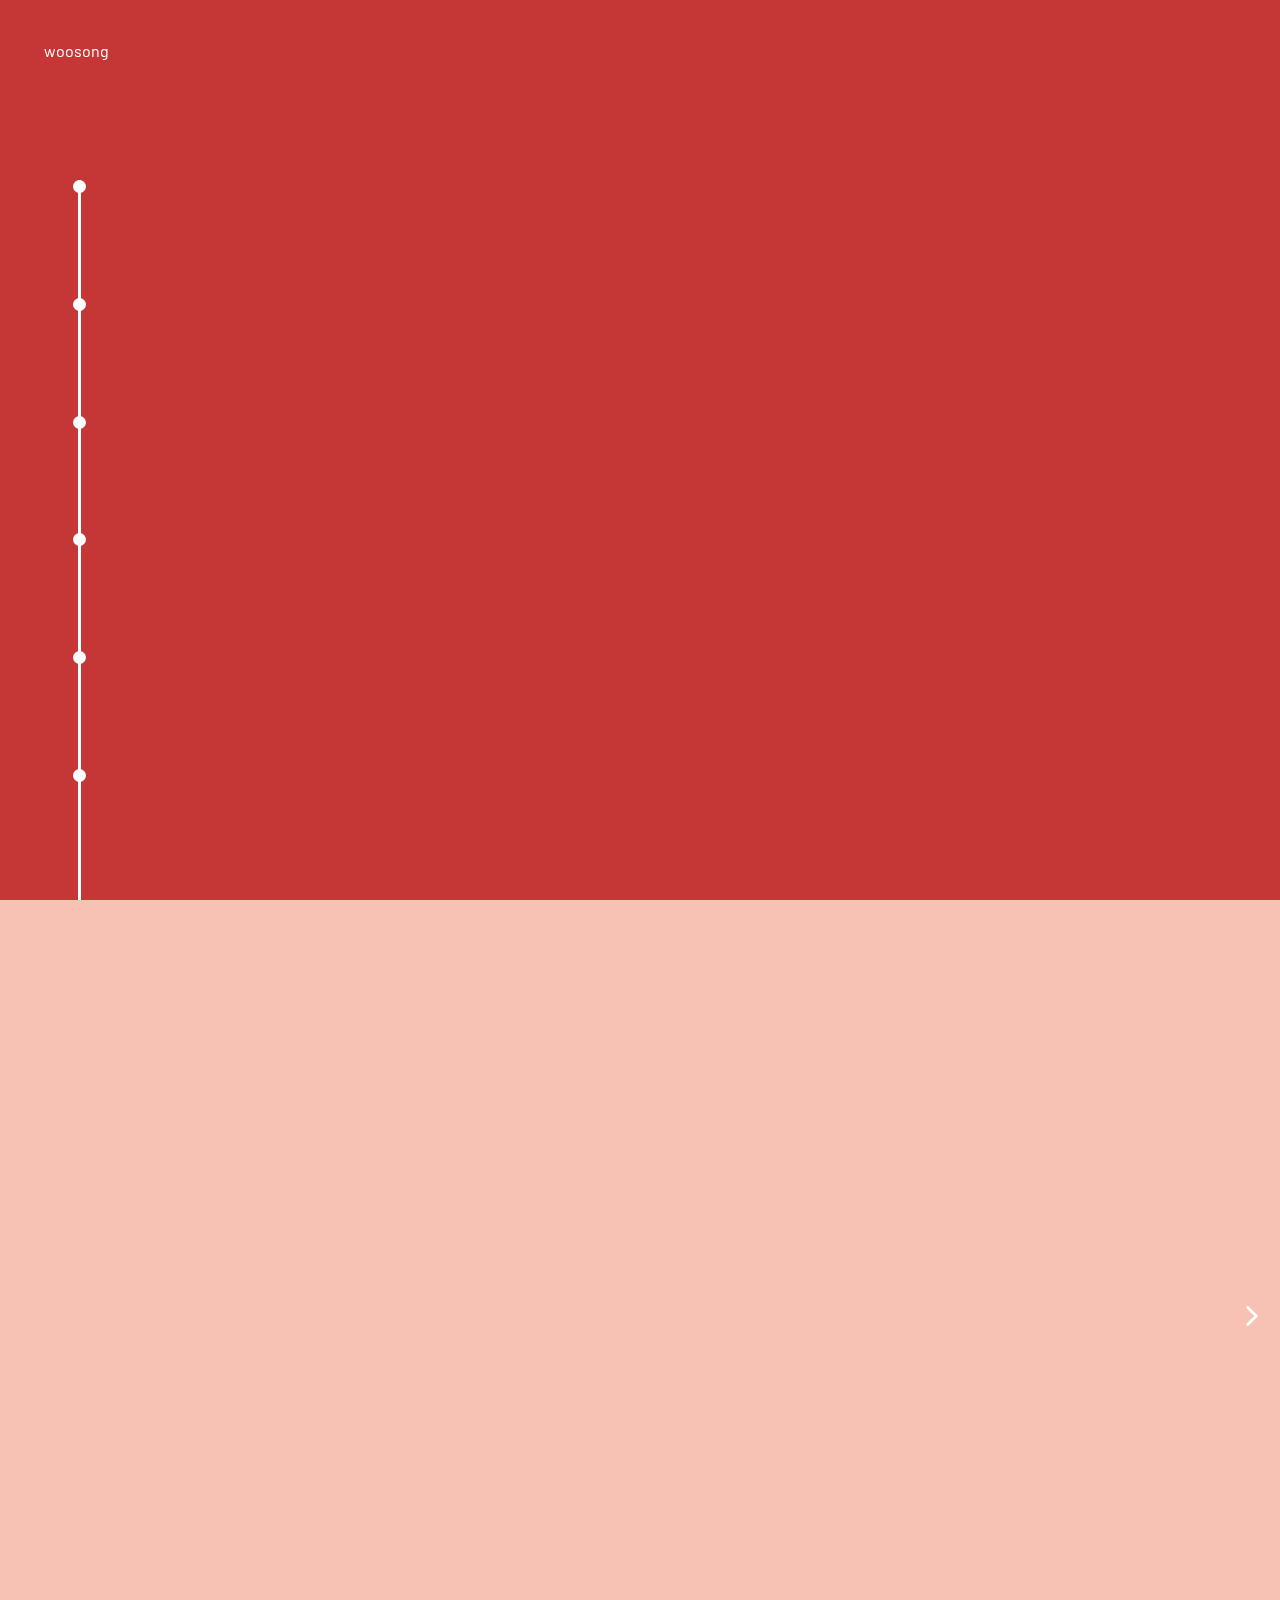
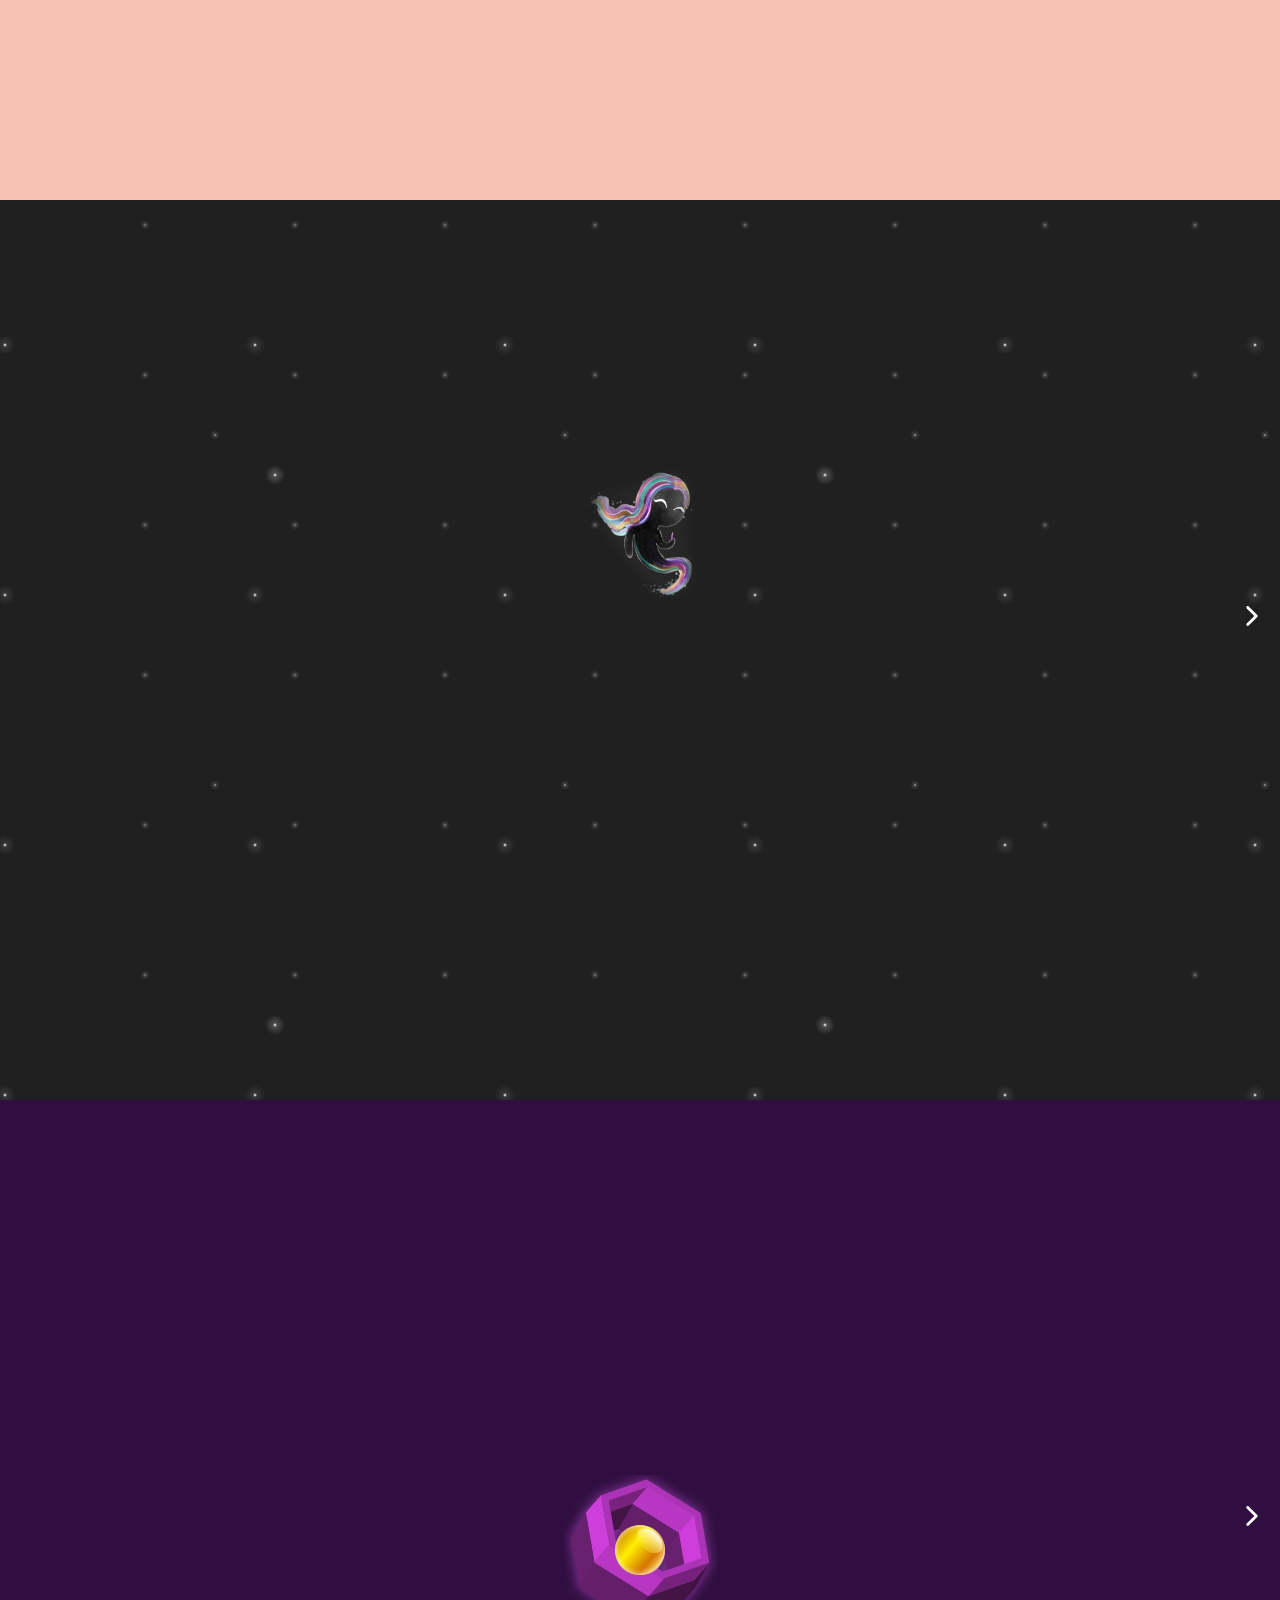
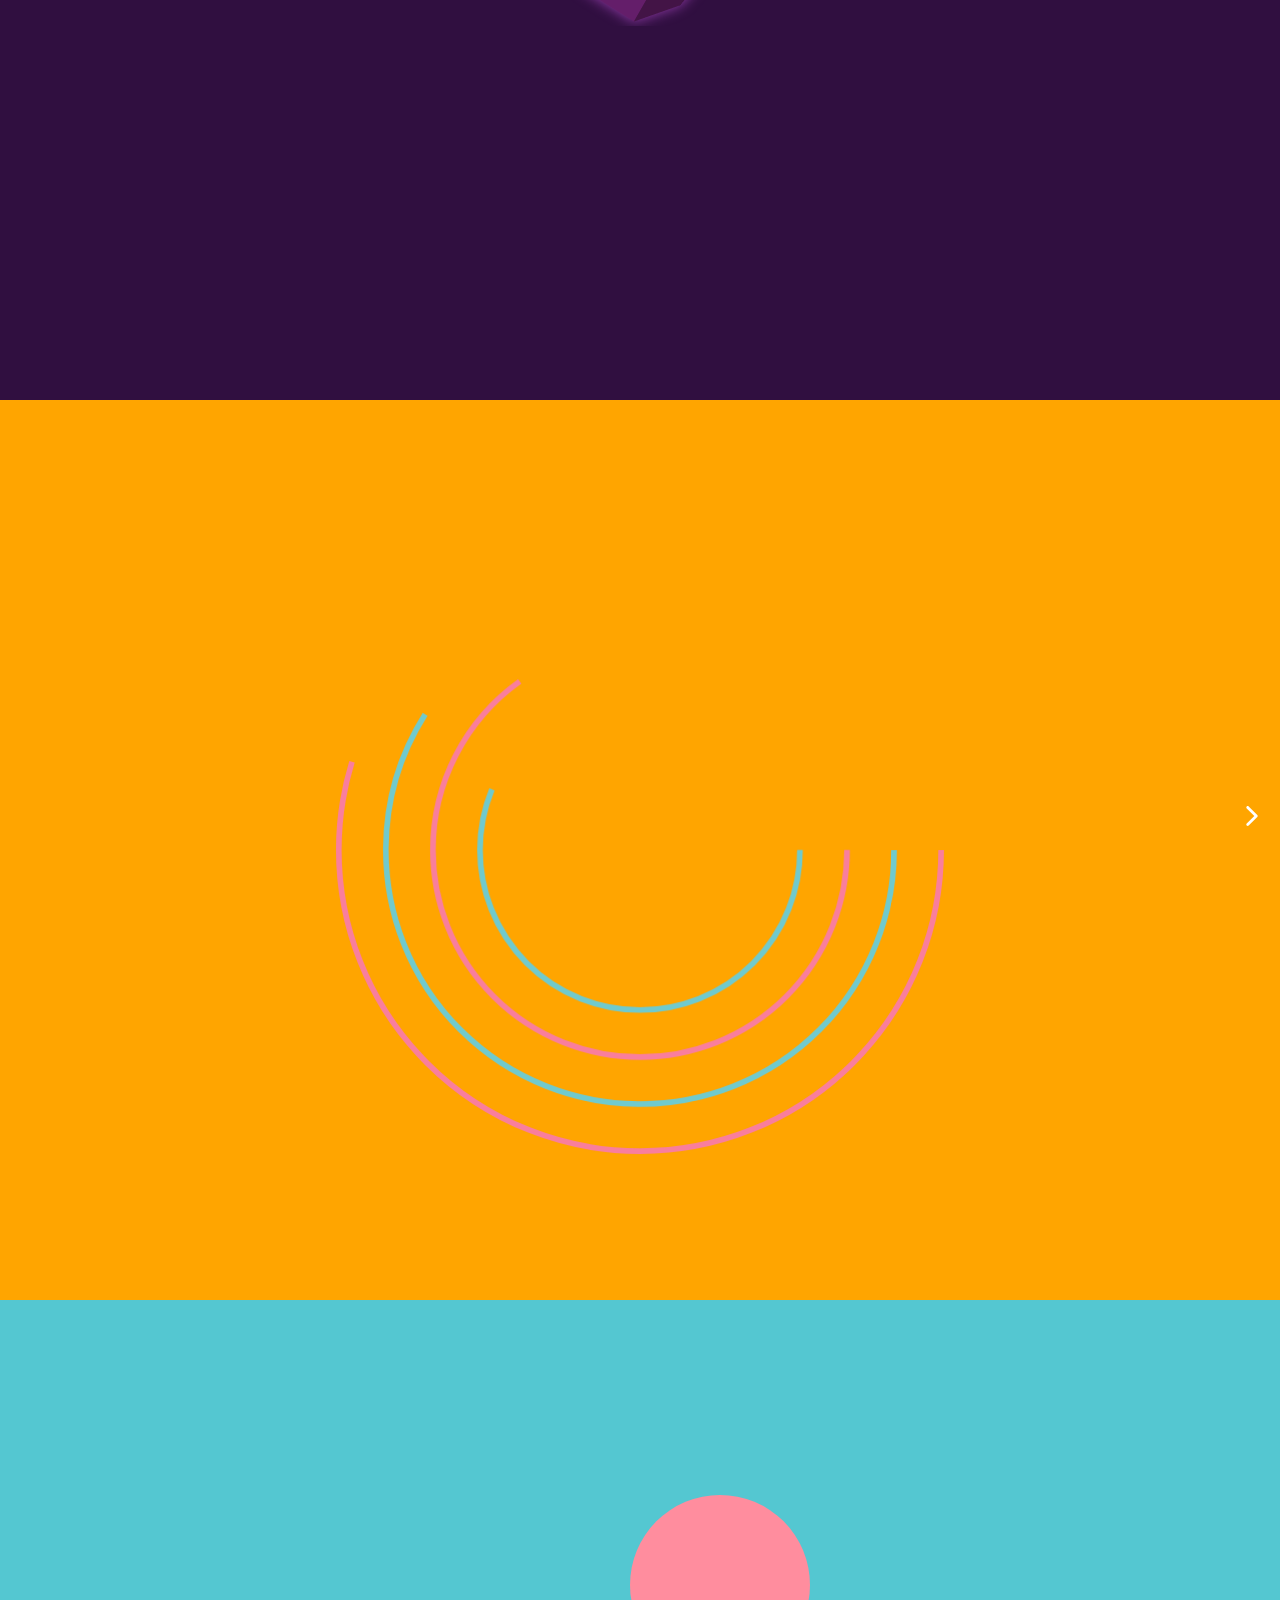
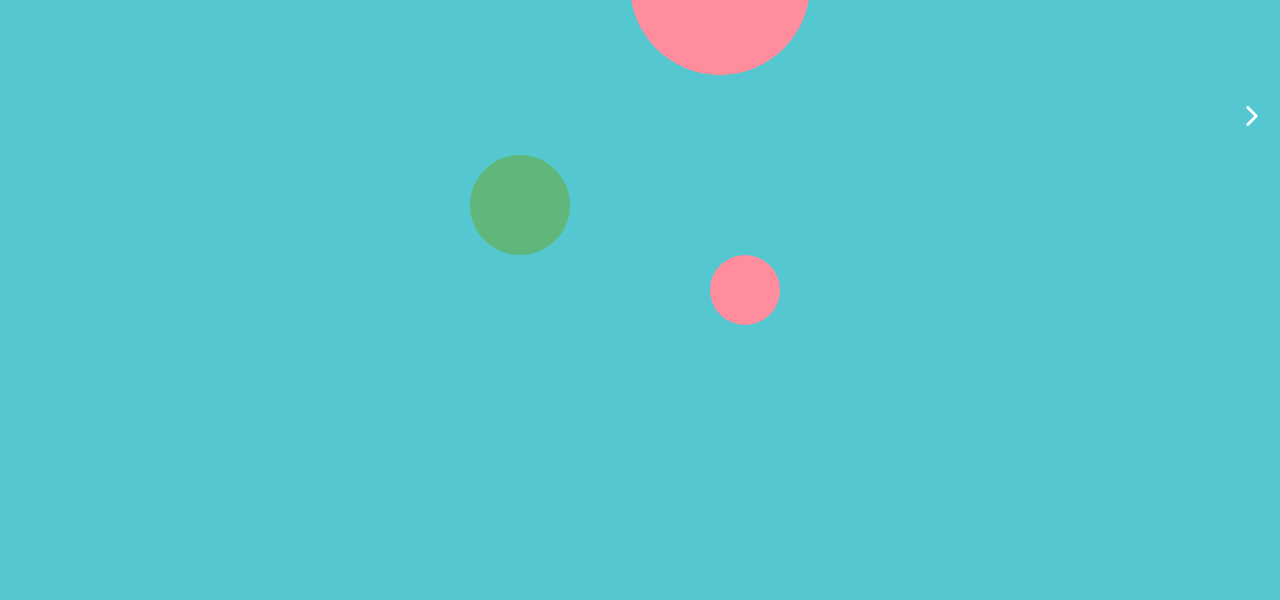
<file: index.html>
<!DOCTYPE html>
<html lang="en">
  <head>
    <title>Wooyoung Song</title>
    <!-- META -->
    <meta charset="utf-8" />
    <meta name="viewport" content="width=device-width, initial-scale=1.0" />
    <!-- Web Font & CSS -->
    <link rel="stylesheet" href="assets/css/main.css" />
    <link rel="stylesheet" href="assets/css/home.css" />

    <!-- Favicon -->
    <link
      rel="apple-touch-icon"
      sizes="180x180"
      href="./assets/favicon/apple-touch-icon.png"
    />
    <link
      rel="icon"
      type="image/png"
      sizes="32x32"
      href="./assets/favicon/favicon-32x32.png"
    />
    <link
      rel="icon"
      type="image/png"
      sizes="16x16"
      href="./assets/favicon/favicon-16x16.png"
    />
    <link rel="manifest" href="./assets/favicon/site.webmanifest" />
    <link
      rel="mask-icon"
      href="./assets/favicon/safari-pinned-tab.svg"
      color="#5bbad5"
    />
    <link rel="shortcut icon" href="./assets/favicon/favicon.ico" />
    <meta name="msapplication-TileColor" content="#da532c" />
    <meta
      name="msapplication-config"
      content="./assets/favicon/browserconfig.xml"
    />
    <meta name="theme-color" content="#ffffff" />

    <script src="https://ajax.googleapis.com/ajax/libs/jquery/3.3.1/jquery.min.js"></script>
  </head>

  <body>
    <!-- Work Scroll -->
    <main class="work-scroller home">
      <section id="about" class="work work--about">
        <div class="work-desc">
          <h1 class="title work-desc-item">Woo Song</h1>
          <p class="info work-desc-item">UI/UX Developer</p>
          <p class="intro work-desc-item">
            I'm currently studying at Drexel University to bring you the best
            experience out of your devices!
          </p>
          <div class="contact work-desc-item">
            <span class="screen-reader-only">Contact: </span>
            <a href="mailto:ws392@drexel.edu">email</a>
            <a
              href="https://www.linkedin.com/in/wooyoung-song-661345136/"
              target="_blank"
              >linkedIn</a
            >
          </div>
        </div>
      </section>
      <!-- WordPress Theme -->
      <section
        id="one"
        class="work work--wordpress dark-font"
        aria-hidden="true"
      >
        <div class="work-desc">
          <h1 id="wordpress-label" class="title work-desc-item">
            <span class="screen-reader-only">Project name: </span>WordPress
            Theme
          </h1>
          <ul class="info work-desc-item" aria-labelledby="wordpress-label">
            <li>Custom Theme Design</li>
            <li>Summer 2018</li>
          </ul>
        </div>
        <button class="btn-more" aria-label="More About This Project">
          <svg
            onclick="moveToDetail('wordpress.html')"
            xmlns="http://www.w3.org/2000/svg"
            version="1.1"
            x="0px"
            y="0px"
            width="512px"
            height="512px"
            viewBox="0 0 451.846 451.847"
          >
            <g>
              <path
                d="M345.441,248.292L151.154,442.573c-12.359,12.365-32.397,12.365-44.75,0c-12.354-12.354-12.354-32.391,0-44.744   L278.318,225.92L106.409,54.017c-12.354-12.359-12.354-32.394,0-44.748c12.354-12.359,32.391-12.359,44.75,0l194.287,194.284   c6.177,6.18,9.262,14.271,9.262,22.366C354.708,234.018,351.617,242.115,345.441,248.292z"
                fill="#FFFFFF"
              />
            </g>
          </svg>
        </button>
      </section>
      <!-- Aurora -->
      <section id="two" class="work work--aurora" aria-hidden="true">
        <div class="work-desc">
          <h1 id="aurora-label" class="title work-desc-item">
            <span class="screen-reader-only">Project name: </span>Aurora
          </h1>
          <ul class="info work-desc-item" aria-labelledby="aurora-label">
            <li>Back-End Dev</li>
            <li>Summer 2018</li>
          </ul>
        </div>
        <button class="btn-more" aria-label="More About This Project">
          <svg
            onclick="moveToDetail('aurora.html')"
            xmlns="http://www.w3.org/2000/svg"
            version="1.1"
            x="0px"
            y="0px"
            width="512px"
            height="512px"
            viewBox="0 0 451.846 451.847"
          >
            <g>
              <path
                d="M345.441,248.292L151.154,442.573c-12.359,12.365-32.397,12.365-44.75,0c-12.354-12.354-12.354-32.391,0-44.744   L278.318,225.92L106.409,54.017c-12.354-12.359-12.354-32.394,0-44.748c12.354-12.359,32.391-12.359,44.75,0l194.287,194.284   c6.177,6.18,9.262,14.271,9.262,22.366C354.708,234.018,351.617,242.115,345.441,248.292z"
                fill="#FFFFFF"
              />
            </g>
          </svg>
        </button>
        <img
          class="bg-asset aurora-mascot"
          src="assets/images/aurora/auroraAvatar.png"
          alt="Aurura Mascot"
        />
      </section>
      <!-- Hexagon Defense -->
      <section id="three" class="work work--hexagon" aria-hidden="true">
        <div class="work-desc">
          <h1 id="hexagon-label" class="title work-desc-item">
            <span class="screen-reader-only">Project name: </span>
            Hexagon Defense
          </h1>
          <ul class="info work-desc-item" aria-labelledby="hexagon-label">
            <li>Web Game</li>
            <li>Summer 2018</li>
          </ul>
        </div>
        <button class="btn-more" aria-label="More About This Project">
          <svg
            onclick="moveToDetail('hexagon.html')"
            xmlns="http://www.w3.org/2000/svg"
            version="1.1"
            x="0px"
            y="0px"
            width="512px"
            height="512px"
            viewBox="0 0 451.846 451.847"
          >
            <g>
              <path
                d="M345.441,248.292L151.154,442.573c-12.359,12.365-32.397,12.365-44.75,0c-12.354-12.354-12.354-32.391,0-44.744   L278.318,225.92L106.409,54.017c-12.354-12.359-12.354-32.394,0-44.748c12.354-12.359,32.391-12.359,44.75,0l194.287,194.284   c6.177,6.18,9.262,14.271,9.262,22.366C354.708,234.018,351.617,242.115,345.441,248.292z"
                fill="#FFFFFF"
              />
            </g>
          </svg>
        </button>
        <img
          class="bg-asset hexagon-portal"
          src="assets/images/hexagon/img_portal.png"
          alt="Hexagon Defense - Portal"
        />
        <img
          class="bg-asset hexagon-defender"
          src="assets/images/hexagon/img_defender.png"
          alt="Hexagon Defense - Defender"
        />
      </section>
      <!-- Papermill -->
      <section id="four" class="work work--papermill" aria-hidden="true">
        <div class="work-desc">
          <h1 id="papermill-label" class="title work-desc-item">
            <span class="screen-reader-only">Project name: </span>Papermill
          </h1>
          <ul class="info work-desc-item" aria-labelledby="papermill-label">
            <li>UI/UX Design for App</li>
            <li>Spring 2018</li>
          </ul>
        </div>
        <button class="btn-more" aria-label="More About This Project">
          <svg
            onclick="moveToDetail('papermill.html')"
            xmlns="http://www.w3.org/2000/svg"
            version="1.1"
            x="0px"
            y="0px"
            width="512px"
            height="512px"
            viewBox="0 0 451.846 451.847"
          >
            <g>
              <path
                d="M345.441,248.292L151.154,442.573c-12.359,12.365-32.397,12.365-44.75,0c-12.354-12.354-12.354-32.391,0-44.744   L278.318,225.92L106.409,54.017c-12.354-12.359-12.354-32.394,0-44.748c12.354-12.359,32.391-12.359,44.75,0l194.287,194.284   c6.177,6.18,9.262,14.271,9.262,22.366C354.708,234.018,351.617,242.115,345.441,248.292z"
                fill="#FFFFFF"
              />
            </g>
          </svg>
        </button>

        <div class="bg-asset papermill-anim-container">
          <svg
            class="papermill-anim"
            xmlns="http://www.w3.org/2000/svg"
            viewBox="0 0 340 340"
          >
            <circle cx="170" cy="170" r="160" stroke="#F97E9D" />
            <circle cx="170" cy="170" r="135" stroke="#70CACD" />
            <circle cx="170" cy="170" r="110" stroke="#F97E9D" />
            <circle cx="170" cy="170" r="85" stroke="#70CACD" />
          </svg>
        </div>
      </section>
      <!-- Ghilbli Museum -->
      <section id="five" class="work work--ghibli" aria-hidden="true">
        <div class="work-desc">
          <h1 id="ghibli-label" class="title work-desc-item">
            <span class="screen-reader-only">Project name: </span>Ghilbl Museum
          </h1>
          <ul class="info work-desc-item" aria-labelledby="ghibli-label">
            <li>UI/UX Design for Web</li>
            <li>Winter 2017</li>
          </ul>
        </div>
        <button class="btn-more" aria-label="More About This Project">
          <svg
            onclick="moveToDetail('ghibli.html')"
            xmlns="http://www.w3.org/2000/svg"
            version="1.1"
            x="0px"
            y="0px"
            width="512px"
            height="512px"
            viewBox="0 0 451.846 451.847"
          >
            <g>
              <path
                d="M345.441,248.292L151.154,442.573c-12.359,12.365-32.397,12.365-44.75,0c-12.354-12.354-12.354-32.391,0-44.744   L278.318,225.92L106.409,54.017c-12.354-12.359-12.354-32.394,0-44.748c12.354-12.359,32.391-12.359,44.75,0l194.287,194.284   c6.177,6.18,9.262,14.271,9.262,22.366C354.708,234.018,351.617,242.115,345.441,248.292z"
                fill="#FFFFFF"
              />
            </g>
          </svg>
        </button>

        <div class="bg-asset ghibli-circle-container">
          <div class="ghilbi-circle"></div>
          <div class="ghilbi-circle"></div>
          <div class="ghilbi-circle"></div>
        </div>
      </section>
    </main>

    <!-- Timeline -->
    <div class="timeline home">
      <div class="timeline-group">
        <div class="bar"></div>
        <ul class="circle-group">
          <li class="circle circle-about is-current-circle">
            <button
              class="circle__button"
              aria-label="Project Circle 1"
              onclick="moveTo('1')"
            ></button>
          </li>
          <li class="circle circle-one">
            <button
              class="circle__button"
              aria-label="Project Circle 2"
              onclick="moveTo('2')"
            ></button>
          </li>
          <li class="circle circle-two">
            <button
              class="circle__button"
              aria-label="Project Circle 3"
              onclick="moveTo('3')"
            ></button>
          </li>
          <li class="circle circle-three">
            <button
              class="circle__button"
              aria-label="Project Circle 4"
              onclick="moveTo('4')"
            ></button>
          </li>
          <li class="circle circle-four">
            <button
              class="circle__button"
              aria-label="Project Circle 5"
              onclick="moveTo('5')"
            ></button>
          </li>
          <li class="circle circle-five">
            <button
              class="circle__button"
              aria-label="Project Circle 6"
              onclick="moveTo('6')"
            ></button>
          </li>
          <li class="circle circle-last" tabindex="-1" aria-hidden="true">
            <div></div>
          </li>
        </ul>
      </div>
    </div>

    <!-- Header -->
    <header class="header home">
      <button class="logo" onclick="moveTo('1')">woosong</button>
    </header>

    <!-- JAVASCRIPT -->
    <script src="assets/js/main.js"></script>
    <script src="assets/js/vendor/jquery.scrollify"></script>
  </body>
</html>
</file>
<file: assets/page/aurora.html>
<!DOCTYPE html>
<html lang="en">
  <head>
    <title>Wooyoung Song</title>
    <!-- META -->
    <meta charset="utf-8" />
    <meta name="viewport" content="width=device-width, initial-scale=1.0" />
    <!-- Web Font & CSS -->
    <link rel="stylesheet" href="../css/main.css" />
    <link rel="stylesheet" href="../css/detail.css" />

    <!-- Favicon -->
    <link
      rel="apple-touch-icon"
      sizes="180x180"
      href="../favicon/apple-touch-icon.png"
    />
    <link
      rel="icon"
      type="image/png"
      sizes="32x32"
      href="../favicon/favicon-32x32.png"
    />
    <link
      rel="icon"
      type="image/png"
      sizes="16x16"
      href="../favicon/favicon-16x16.png"
    />
    <link rel="manifest" href="../favicon/site.webmanifest" />
    <link
      rel="mask-icon"
      href="../favicon/safari-pinned-tab.svg"
      color="#5bbad5"
    />
    <link rel="shortcut icon" href="../favicon/favicon.ico" />
    <meta name="msapplication-TileColor" content="#da532c" />
    <meta name="msapplication-config" content="../favicon/browserconfig.xml" />
    <meta name="theme-color" content="#ffffff" />

    <script src="https://ajax.googleapis.com/ajax/libs/jquery/3.3.1/jquery.min.js"></script>
  </head>

  <body>
    <!-- Detail Page -->
    <main class="work-detail">
      <h1 id="work-title" class="title work-detail-item">Aurora</h1>
      <ul class="info work-detail-item" aria-labelledby="work-title">
        <li>Back-End Dev</li>
        <li>Summer 2018</li>
        <li>Work Flow Optimization</li>
        <li class="link">
          <a href="http://benrodia.com/aurora/" target="_blank">
            Visit the Site
            <span class="link--icon"></span>
          </a>
        </li>
      </ul>
      <div class="long-desc work-detail-item">
        <p>
          Aurora is an online coloring page website; the site makes great use of
          mystical color palette in our mascot and animations as we targeted
          children as intended audience. The main scope of the project was the
          efficient collaboration in the team through the techniques of work
          flow optimization.
        </p>
        <p>
          I was assigned to back-end development. My main role as back-end
          Developer was to create and manage JSON database of colorable images
          and saved images. During this process, I helped other developers with
          accessing JSON data via PHP.
        </p>
      </div>
      <div class="images work-detail-item">
        <img src="../images/aurora/home.jpg" alt="Aurora Home Page" />
        <img src="../images/aurora/paint.jpg" alt="Aurora Paint Page" />
      </div>
    </main>

    <!-- Header -->
    <header class="header">
      <button class="logo">woosong</button>
    </header>
    <div class="arrows">
      <div class="arrows-group">
        <button class="btn-prev" aria-label="Previous Project">
          <svg
            xmlns="http://www.w3.org/2000/svg"
            version="1.1"
            x="0px"
            y="0px"
            width="512px"
            height="512px"
            viewBox="0 0 451.846 451.847"
          >
            <g class="return-group">
              <path
                d="M345.441,248.292L151.154,442.573c-12.359,12.365-32.397,12.365-44.75,0c-12.354-12.354-12.354-32.391,0-44.744   L278.318,225.92L106.409,54.017c-12.354-12.359-12.354-32.394,0-44.748c12.354-12.359,32.391-12.359,44.75,0l194.287,194.284   c6.177,6.18,9.262,14.271,9.262,22.366C354.708,234.018,351.617,242.115,345.441,248.292z"
                fill="#FFFFFF"
              />
            </g>
          </svg>
        </button>
        <button class="btn-next" aria-label="Next Project">
          <svg
            xmlns="http://www.w3.org/2000/svg"
            version="1.1"
            x="0px"
            y="0px"
            width="512px"
            height="512px"
            viewBox="0 0 451.846 451.847"
          >
            <g class="return-group">
              <path
                d="M345.441,248.292L151.154,442.573c-12.359,12.365-32.397,12.365-44.75,0c-12.354-12.354-12.354-32.391,0-44.744   L278.318,225.92L106.409,54.017c-12.354-12.359-12.354-32.394,0-44.748c12.354-12.359,32.391-12.359,44.75,0l194.287,194.284   c6.177,6.18,9.262,14.271,9.262,22.366C354.708,234.018,351.617,242.115,345.441,248.292z"
                fill="#FFFFFF"
              />
            </g>
          </svg>
        </button>
      </div>
    </div>

    <script src="../js/detail.js"></script>
  </body>
</html>
</file>
<file: assets/page/ghibli.html>
<!DOCTYPE html>
<html lang="en">
  <head>
    <title>Wooyoung Song</title>
    <!-- META -->
    <meta charset="utf-8" />
    <meta name="viewport" content="width=device-width, initial-scale=1.0" />
    <!-- Web Font & CSS -->
    <link rel="stylesheet" href="../css/main.css" />
    <link rel="stylesheet" href="../css/detail.css" />

    <!-- Favicon -->
    <link
      rel="apple-touch-icon"
      sizes="180x180"
      href="../favicon/apple-touch-icon.png"
    />
    <link
      rel="icon"
      type="image/png"
      sizes="32x32"
      href="../favicon/favicon-32x32.png"
    />
    <link
      rel="icon"
      type="image/png"
      sizes="16x16"
      href="../favicon/favicon-16x16.png"
    />
    <link rel="manifest" href="../favicon/site.webmanifest" />
    <link
      rel="mask-icon"
      href="../favicon/safari-pinned-tab.svg"
      color="#5bbad5"
    />
    <link rel="shortcut icon" href="../favicon/favicon.ico" />
    <meta name="msapplication-TileColor" content="#da532c" />
    <meta name="msapplication-config" content="../favicon/browserconfig.xml" />
    <meta name="theme-color" content="#ffffff" />

    <script src="https://ajax.googleapis.com/ajax/libs/jquery/3.3.1/jquery.min.js"></script>
  </head>

  <body>
    <!-- Detail Page -->
    <main class="work-detail">
      <h1 id="work-title" class="title work-detail-item">Ghibli Museum</h1>
      <ul class="info work-detail-item" aria-labelledby="work-title">
        <li>UI/UX Design for Web</li>
        <li>Winter 2017</li>
        <li>User Interface Design</li>
        <li class="link">
          <a
            href="http://digm.drexel.edu/idm/portfolio/2018/02_idm212_ws392/#/pages/81009563/simulate/no-panels"
            target="_blank"
          >
            Visit the Site
            <span class="link--icon"></span>
          </a>
        </li>
      </ul>
      <div class="long-desc work-detail-item">
        <p>
          The goal of this project was to redesign and develop a prototype for a
          site that lacks the efficiency and pleasure in users’ experience in
          accomplishing their goal on the site. I chose Ghilbli Museum because
          of its uninteresting and static appearance as well as the inefficient
          presentation of the information.
        </p>
        <p>
          I began by identifying the goals that users are trying to achieve
          through the site. And then, I developed a site map that can
          efficiently guide users in their navigation to find the information
          they want. When designing the website, I focused on giving delightful
          atmosphere that people feel in Ghilbli animations to the site by using
          vivid colors and playful micro-interaction. After going through series
          of usability testing and improvements, I was able to develop the
          prototype of the site to address the previously identified problems
          using Sketch and InVision.
        </p>
      </div>
      <div class="images work-detail-item">
        <img src="../images/ghibli/desktop.jpg" alt="Ghibli Desktop Version" />
        <img src="../images/ghibli/tablet.jpg" alt="Ghibli Tablet Version" />
        <img src="../images/ghibli/mobile.jpg" alt="Ghibli Mobile Version" />
      </div>
    </main>

    <!-- Header -->
    <header class="header">
      <button class="logo">woosong</button>
    </header>
    <div class="arrows">
      <div class="arrows-group">
        <button class="btn-prev" aria-label="Previous Project">
          <svg
            xmlns="http://www.w3.org/2000/svg"
            version="1.1"
            x="0px"
            y="0px"
            width="512px"
            height="512px"
            viewBox="0 0 451.846 451.847"
          >
            <g class="return-group">
              <path
                d="M345.441,248.292L151.154,442.573c-12.359,12.365-32.397,12.365-44.75,0c-12.354-12.354-12.354-32.391,0-44.744   L278.318,225.92L106.409,54.017c-12.354-12.359-12.354-32.394,0-44.748c12.354-12.359,32.391-12.359,44.75,0l194.287,194.284   c6.177,6.18,9.262,14.271,9.262,22.366C354.708,234.018,351.617,242.115,345.441,248.292z"
                fill="#FFFFFF"
              />
            </g>
          </svg>
        </button>
        <button class="btn-next" aria-label="Next Project">
          <svg
            xmlns="http://www.w3.org/2000/svg"
            version="1.1"
            x="0px"
            y="0px"
            width="512px"
            height="512px"
            viewBox="0 0 451.846 451.847"
          >
            <g class="return-group">
              <path
                d="M345.441,248.292L151.154,442.573c-12.359,12.365-32.397,12.365-44.75,0c-12.354-12.354-12.354-32.391,0-44.744   L278.318,225.92L106.409,54.017c-12.354-12.359-12.354-32.394,0-44.748c12.354-12.359,32.391-12.359,44.75,0l194.287,194.284   c6.177,6.18,9.262,14.271,9.262,22.366C354.708,234.018,351.617,242.115,345.441,248.292z"
                fill="#FFFFFF"
              />
            </g>
          </svg>
        </button>
      </div>
    </div>

    <script src="../js/detail.js"></script>
  </body>
</html>
</file>
<file: assets/page/hexagon.html>
<!DOCTYPE html>
<html lang="en">
  <head>
    <title>Wooyoung Song</title>
    <!-- META -->
    <meta charset="utf-8" />
    <meta name="viewport" content="width=device-width, initial-scale=1.0" />
    <!-- Web Font & CSS -->
    <link rel="stylesheet" href="../css/main.css" />
    <link rel="stylesheet" href="../css/detail.css" />

    <!-- Favicon -->
    <link
      rel="apple-touch-icon"
      sizes="180x180"
      href="../favicon/apple-touch-icon.png"
    />
    <link
      rel="icon"
      type="image/png"
      sizes="32x32"
      href="../favicon/favicon-32x32.png"
    />
    <link
      rel="icon"
      type="image/png"
      sizes="16x16"
      href="../favicon/favicon-16x16.png"
    />
    <link rel="manifest" href="../favicon/site.webmanifest" />
    <link
      rel="mask-icon"
      href="../favicon/safari-pinned-tab.svg"
      color="#5bbad5"
    />
    <link rel="shortcut icon" href="../favicon/favicon.ico" />
    <meta name="msapplication-TileColor" content="#da532c" />
    <meta name="msapplication-config" content="../favicon/browserconfig.xml" />
    <meta name="theme-color" content="#ffffff" />

    <script src="https://ajax.googleapis.com/ajax/libs/jquery/3.3.1/jquery.min.js"></script>
  </head>

  <body>
    <!-- Detail Page -->
    <main class="work-detail">
      <h1 id="work-title" class="title work-detail-item">Hexagon Defense</h1>
      <ul class="info work-detail-item" aria-labelledby="work-title">
        <li>Web Game</li>
        <li>Summer 2018</li>
        <li>Web Game Design</li>
        <li class="link">
          <a
            href="http://www.pages.drexel.edu/~ws392/idm245/final/"
            target="_blank"
          >
            Visit the Site
            <span class="link--icon"></span>
          </a>
        </li>
      </ul>
      <div class="long-desc work-detail-item">
        <p>
          Hexagon Defense is a simple defense game to test your reflexes as you
          need to prevent the Invader from going into the Hexagon Portal. The
          goal of the game was to provide players with visually pleasant
          interface and engaging game mechanics, using custom graphics.
        </p>
        <p>
          Using Adobe Illustrators, I built few mock-up screens for the game
          ideas I came up with. Once the idea was approved to be feasible and
          meet the requirements, I extracted elements, such as hexagon portal
          and two balls, from the mock-up screens and created sprites for each
          of them. Then, I used Phaser.js to create actual game screens that
          load and interact with the game elements and that are connected into
          the complete game.
        </p>
      </div>
      <div class="images work-detail-item">
        <img src="../images/hexagon/home.jpg" alt="Hexagon Defense Home Page" />
        <img
          src="../images/hexagon/howto.jpg"
          alt="Hexagon Defense HowTo Page"
        />
        <img src="../images/hexagon/play.jpg" alt="Hexagon Defense Play Page" />
        <img
          src="../images/hexagon/score.jpg"
          alt="Hexagon Defense Score Page"
        />
      </div>
    </main>

    <!-- Header -->
    <header class="header">
      <button class="logo">woosong</button>
    </header>
    <div class="arrows">
      <div class="arrows-group">
        <button class="btn-prev" aria-label="Previous Project">
          <svg
            xmlns="http://www.w3.org/2000/svg"
            version="1.1"
            x="0px"
            y="0px"
            width="512px"
            height="512px"
            viewBox="0 0 451.846 451.847"
          >
            <g class="return-group">
              <path
                d="M345.441,248.292L151.154,442.573c-12.359,12.365-32.397,12.365-44.75,0c-12.354-12.354-12.354-32.391,0-44.744   L278.318,225.92L106.409,54.017c-12.354-12.359-12.354-32.394,0-44.748c12.354-12.359,32.391-12.359,44.75,0l194.287,194.284   c6.177,6.18,9.262,14.271,9.262,22.366C354.708,234.018,351.617,242.115,345.441,248.292z"
                fill="#FFFFFF"
              />
            </g>
          </svg>
        </button>
        <button class="btn-next" aria-label="Next Project">
          <svg
            xmlns="http://www.w3.org/2000/svg"
            version="1.1"
            x="0px"
            y="0px"
            width="512px"
            height="512px"
            viewBox="0 0 451.846 451.847"
          >
            <g class="return-group">
              <path
                d="M345.441,248.292L151.154,442.573c-12.359,12.365-32.397,12.365-44.75,0c-12.354-12.354-12.354-32.391,0-44.744   L278.318,225.92L106.409,54.017c-12.354-12.359-12.354-32.394,0-44.748c12.354-12.359,32.391-12.359,44.75,0l194.287,194.284   c6.177,6.18,9.262,14.271,9.262,22.366C354.708,234.018,351.617,242.115,345.441,248.292z"
                fill="#FFFFFF"
              />
            </g>
          </svg>
        </button>
      </div>
    </div>

    <script src="../js/detail.js"></script>
  </body>
</html>
</file>
<file: assets/page/papermill.html>
<!DOCTYPE html>
<html lang="en">
  <head>
    <title>Wooyoung Song</title>
    <!-- META -->
    <meta charset="utf-8" />
    <meta name="viewport" content="width=device-width, initial-scale=1.0" />
    <!-- Web Font & CSS -->
    <link rel="stylesheet" href="../css/main.css" />
    <link rel="stylesheet" href="../css/detail.css" />

    <!-- Favicon -->
    <link
      rel="apple-touch-icon"
      sizes="180x180"
      href="../favicon/apple-touch-icon.png"
    />
    <link
      rel="icon"
      type="image/png"
      sizes="32x32"
      href="../favicon/favicon-32x32.png"
    />
    <link
      rel="icon"
      type="image/png"
      sizes="16x16"
      href="../favicon/favicon-16x16.png"
    />
    <link rel="manifest" href="../favicon/site.webmanifest" />
    <link
      rel="mask-icon"
      href="../favicon/safari-pinned-tab.svg"
      color="#5bbad5"
    />
    <link rel="shortcut icon" href="../favicon/favicon.ico" />
    <meta name="msapplication-TileColor" content="#da532c" />
    <meta name="msapplication-config" content="../favicon/browserconfig.xml" />
    <meta name="theme-color" content="#ffffff" />

    <script src="https://ajax.googleapis.com/ajax/libs/jquery/3.3.1/jquery.min.js"></script>
  </head>

  <body>
    <!-- Detail Page -->
    <main class="work-detail">
      <h1 id="work-title" class="title work-detail-item">Papermill</h1>
      <ul class="info work-detail-item" aria-labelledby="work-title">
        <li>UI/UX Design for App</li>
        <li>Spring 2018</li>
        <li>User Experience Design</li>
        <li class="link">
          <a
            href="http://digm.drexel.edu/idm/2018/06/15/papermill/"
            target="_blank"
          >
            Visit the Site
            <span class="link--icon"></span>
          </a>
        </li>
      </ul>
      <div class="long-desc work-detail-item">
        <p>
          Papermill is an Australia originated food truck at Drexel University.
          Our team and I worked together to design an application that will
          facilitate mobile ordering process that can be done pleasantly and
          efficiently by the truck’s target audience. Our process included
          series of iterative UX process including data analysis, interviews,
          and testing.
        </p>
        <p>
          We began the process by learning about our client and the client’s
          current and potential customers through series of interviews and
          activities, such as fly on the wall. After gathering feedback from the
          interviews with potential users, we came up with ideas as to what
          features will be included in the actual prototype as well as the basic
          layout and how it should work. We started out with the low-fidelity
          prototype, which had no colors, images, or style; and our mid-fidelity
          prototype included colors, graphics, and styles established from
          moodboard activities. o Using Flinto, I developed the high-fidelity
          prototype to showcase the actual interactions users can experience
          with the implemented features via micro-interactions and animation.
        </p>
      </div>
      <div class="images work-detail-item">
        <span class="image-title">Low-Fidelity</span>
        <img
          src="../images/papermill/low.jpg"
          alt="Papermill Low-Fi Prototype"
        />
        <span class="image-title">Mid-Fidelity</span>
        <img
          src="../images/papermill/mid.jpg"
          alt="Papermill Mid-Fi Prototype"
        />
        <span class="image-title">High-Fidelity</span>
        <img
          src="../images/papermill/high.jpg"
          alt="Papermill High-Fi Prototype"
        />
      </div>
    </main>

    <!-- Header -->
    <header class="header">
      <button class="logo">woosong</button>
    </header>

    <div class="arrows">
      <div class="arrows-group">
        <button class="btn-prev" aria-label="Previous Project">
          <svg
            xmlns="http://www.w3.org/2000/svg"
            version="1.1"
            x="0px"
            y="0px"
            width="512px"
            height="512px"
            viewBox="0 0 451.846 451.847"
          >
            <g class="return-group">
              <path
                d="M345.441,248.292L151.154,442.573c-12.359,12.365-32.397,12.365-44.75,0c-12.354-12.354-12.354-32.391,0-44.744   L278.318,225.92L106.409,54.017c-12.354-12.359-12.354-32.394,0-44.748c12.354-12.359,32.391-12.359,44.75,0l194.287,194.284   c6.177,6.18,9.262,14.271,9.262,22.366C354.708,234.018,351.617,242.115,345.441,248.292z"
                fill="#FFFFFF"
              />
            </g>
          </svg>
        </button>
        <button class="btn-next" aria-label="Next Project">
          <svg
            xmlns="http://www.w3.org/2000/svg"
            version="1.1"
            x="0px"
            y="0px"
            width="512px"
            height="512px"
            viewBox="0 0 451.846 451.847"
          >
            <g class="return-group">
              <path
                d="M345.441,248.292L151.154,442.573c-12.359,12.365-32.397,12.365-44.75,0c-12.354-12.354-12.354-32.391,0-44.744   L278.318,225.92L106.409,54.017c-12.354-12.359-12.354-32.394,0-44.748c12.354-12.359,32.391-12.359,44.75,0l194.287,194.284   c6.177,6.18,9.262,14.271,9.262,22.366C354.708,234.018,351.617,242.115,345.441,248.292z"
                fill="#FFFFFF"
              />
            </g>
          </svg>
        </button>
      </div>
    </div>

    <script src="../js/detail.js"></script>
  </body>
</html>
</file>
<file: assets/page/wordpress.html>
<!DOCTYPE html>
<html lang="en">
  <head>
    <title>Wooyoung Song</title>
    <!-- META -->
    <meta charset="utf-8" />
    <meta name="viewport" content="width=device-width, initial-scale=1.0" />
    <!-- Web Font & CSS -->
    <link rel="stylesheet" href="../css/main.css" />
    <link rel="stylesheet" href="../css/detail.css" />

    <!-- Favicon -->
    <link
      rel="apple-touch-icon"
      sizes="180x180"
      href="../favicon/apple-touch-icon.png"
    />
    <link
      rel="icon"
      type="image/png"
      sizes="32x32"
      href="../favicon/favicon-32x32.png"
    />
    <link
      rel="icon"
      type="image/png"
      sizes="16x16"
      href="../favicon/favicon-16x16.png"
    />
    <link rel="manifest" href="../favicon/site.webmanifest" />
    <link
      rel="mask-icon"
      href="../favicon/safari-pinned-tab.svg"
      color="#5bbad5"
    />
    <link rel="shortcut icon" href="../favicon/favicon.ico" />
    <meta name="msapplication-TileColor" content="#da532c" />
    <meta name="msapplication-config" content="../favicon/browserconfig.xml" />
    <meta name="theme-color" content="#ffffff" />

    <script src="https://ajax.googleapis.com/ajax/libs/jquery/3.3.1/jquery.min.js"></script>
  </head>

  <body>
    <!-- Detail Page -->
    <main class="work-detail">
      <h1 id="work-title" class="title work-detail-item">WordPress Theme</h1>
      <ul class="info work-detail-item" aria-labelledby="work-title">
        <li>Custom Theme Design</li>
        <li>Summer 2018</li>
        <li>Content Management System</li>
        <li class="link">
          <a href="http://www.wooyoungsong.com/idm250" target="_blank">
            Visit the Site
            <span class="link--icon"></span>
          </a>
        </li>
      </ul>
      <div class="long-desc work-detail-item">
        <p>
          The custom WordPress theme for portfolio website that is responsive
          and customizable. The use of simple color scheme and empty space
          surrounding the dynamic text scroll gives it an emphasis as it is used
          as the main tool to tell the story.
        </p>
        <p>
          I began by defining the concept of my theme. Using Sketch, I
          transformed my ideas into visual representations at three break points
          and from there, I built a working model with HTML, SCSS, and
          JavaScript. I, then, turned that model into the actual WordPress theme
          by allowing it to flexibly update its contents from WordPress editor.
        </p>
      </div>
      <div class="images work-detail-item">
        <img src="../images/port_theme/home.jpg" alt="WP Theme Home Page" />
        <img src="../images/port_theme/about.jpg" alt="WP Theme About Page" />
        <img
          src="../images/port_theme/listing.jpg"
          alt="WP Theme Listing Page"
        />
        <img src="../images/port_theme/detail.jpg" alt="WP Theme Detail Page" />
      </div>
    </main>

    <!-- Header -->
    <header class="header">
      <button class="logo">woosong</button>
    </header>

    <div class="arrows">
      <div class="arrows-group">
        <button class="btn-prev" aria-label="Previous Project">
          <svg
            xmlns="http://www.w3.org/2000/svg"
            version="1.1"
            x="0px"
            y="0px"
            width="512px"
            height="512px"
            viewBox="0 0 451.846 451.847"
          >
            <g class="return-group">
              <path
                d="M345.441,248.292L151.154,442.573c-12.359,12.365-32.397,12.365-44.75,0c-12.354-12.354-12.354-32.391,0-44.744   L278.318,225.92L106.409,54.017c-12.354-12.359-12.354-32.394,0-44.748c12.354-12.359,32.391-12.359,44.75,0l194.287,194.284   c6.177,6.18,9.262,14.271,9.262,22.366C354.708,234.018,351.617,242.115,345.441,248.292z"
                fill="#FFFFFF"
              />
            </g>
          </svg>
        </button>
        <button class="btn-next" aria-label="Next Project">
          <svg
            xmlns="http://www.w3.org/2000/svg"
            version="1.1"
            x="0px"
            y="0px"
            width="512px"
            height="512px"
            viewBox="0 0 451.846 451.847"
          >
            <g class="return-group">
              <path
                d="M345.441,248.292L151.154,442.573c-12.359,12.365-32.397,12.365-44.75,0c-12.354-12.354-12.354-32.391,0-44.744   L278.318,225.92L106.409,54.017c-12.354-12.359-12.354-32.394,0-44.748c12.354-12.359,32.391-12.359,44.75,0l194.287,194.284   c6.177,6.18,9.262,14.271,9.262,22.366C354.708,234.018,351.617,242.115,345.441,248.292z"
                fill="#FFFFFF"
              />
            </g>
          </svg>
        </button>
      </div>
    </div>

    <script src="../js/detail.js"></script>
  </body>
</html>
</file>
<file: assets/css/home.css>
/* General work section styles */
.work {
  color: white;
  position: relative;
  display: -webkit-box;
  display: -ms-flexbox;
  display: flex;
  -webkit-box-orient: vertical;
  -webkit-box-direction: normal;
  -ms-flex-direction: column;
  flex-direction: column;
  -webkit-box-pack: center;
  -ms-flex-pack: center;
  justify-content: center;
  -webkit-box-align: center;
  -ms-flex-align: center;
  align-items: center;
}

.work.dark-font {
  color: #333333;
  fill: #333333;
}

.btn-more {
  position: absolute;
  right: 0.75em;
  top: 45vh;

  -webkit-transition: -webkit-transform 1s;
  transition: -webkit-transform 1s;
  -o-transition: transform 1s;
  transition: transform 1s;
  transition: transform 1s, -webkit-transform 1s;
}

.btn-more svg {
  width: 1em;
  height: auto;
}

@media screen and (min-width: 786px) {
  .btn-more svg {
    right: 5vw;
    width: 1.25em;
  }

  .btn-more:hover {
    -webkit-transform: translateX(10px);
    -ms-transform: translateX(10px);
    transform: translateX(10px);
  }
}
.work--about {
  background: #c53737;
}

.work--about .intro {
  font-size: 1em;
  margin-top: 2em;
}

.work--about .contact {
  position: absolute;
  left: 0;
  right: 0;
  bottom: 10vh;
}

.work--about .contact a {
  color: white;
  font-size: 0.85em;
  margin: 0 0.5em;
}

.work--about .contact a :hover {
  color: #dd6b6b;
}

.work--wordpress {
  background: #f7c1b3;
}

.work--aurora {
  position: relative;
  background-color: #202020;
  background-image: -o-radial-gradient(
      white,
      rgba(255, 255, 255, 0.2) 2px,
      transparent 10px
    ),
    -o-radial-gradient(white, rgba(255, 255, 255, 0.15) 1px, transparent 5px),
    -o-radial-gradient(white, rgba(255, 255, 255, 0.1) 2px, transparent 10px),
    -o-radial-gradient(rgba(255, 255, 255, 0.4), rgba(255, 255, 255, 0.1) 2px, transparent
          5px);
  background-image: -o-radial-gradient(
      white,
      rgba(255, 255, 255, 0.2) 2px,
      transparent 10px
    ),
    -o-radial-gradient(white, rgba(255, 255, 255, 0.15) 1px, transparent 5px),
    -o-radial-gradient(white, rgba(255, 255, 255, 0.1) 2px, transparent 10px),
    -o-radial-gradient(rgba(255, 255, 255, 0.4), rgba(255, 255, 255, 0.1) 2px, transparent
          5px);
  background-image: radial-gradient(
      white,
      rgba(255, 255, 255, 0.2) 2px,
      transparent 10px
    ),
    radial-gradient(white, rgba(255, 255, 255, 0.15) 1px, transparent 5px),
    radial-gradient(white, rgba(255, 255, 255, 0.1) 2px, transparent 10px),
    radial-gradient(
      rgba(255, 255, 255, 0.4),
      rgba(255, 255, 255, 0.1) 2px,
      transparent 5px
    );
  background-size: 550px 550px, 350px 350px, 250px 250px, 150px 150px;
  background-position: 0 0, 40px 60px, 130px 270px, 70px 100px;
}

.work--hexagon {
  background: #300f40;
}

.work--papermill {
  background: orange;
}

.work--ghibli {
  background: #54c7d1;
}

.work-desc {
  text-align: center;
  font-family: "Nunito Sans", sans-serif;
  font-weight: 200;
  width: 70vw;
  z-index: 1;
}

.work-desc > * {
  margin: 0;
}

.work-desc-item {
  opacity: 0;
  -webkit-transform: translateY(10px);
  -ms-transform: translateY(10px);
  transform: translateY(10px);
}

.is-loading {
  -webkit-animation: fadeIn 1s forwards;
  animation: fadeIn 1s forwards;
}

@-webkit-keyframes fadeIn {
  to {
    -webkit-transform: translateY(0px);
    transform: translateY(0px);
    opacity: 1;
  }
}

@keyframes fadeIn {
  to {
    -webkit-transform: translateY(0px);
    transform: translateY(0px);
    opacity: 1;
  }
}
@media screen and (min-width: 786px) {
  .work-desc {
    width: 50em;
  }
}
.title {
  font-weight: 700;
  font-size: 2.5em;
  margin-bottom: 0.5em;
  line-height: 1em;
}

.info {
  font-size: 1em;
}

/* Timeline */
.timeline {
  position: fixed;
  margin-left: 1.15em;
  bottom: 0;
}

.timeline-group {
  display: -webkit-box;
  display: -ms-flexbox;
  display: flex;
  -webkit-box-orient: vertical;
  -webkit-box-direction: normal;
  -ms-flex-direction: column;
  flex-direction: column;
  -webkit-box-pack: justify;
  -ms-flex-pack: justify;
  justify-content: space-between;
  -webkit-box-align: center;
  -ms-flex-align: center;
  align-items: center;
  height: 80vh;
  width: 30px;
}

.circle-group {
  height: 100%;
  display: flex;
  flex-direction: column;
  justify-content: space-between;
  margin: 0;
}

.circle {
  border: none;
  width: 13px;
  height: 13px;
  border-radius: 25px;
  background: white;
  -webkit-transition: -webkit-transform 0.25s ease-in-out;
  transition: -webkit-transform 0.25s ease-in-out;
  -o-transition: transform 0.25s ease-in-out;
  transition: transform 0.25s ease-in-out;
  transition: transform 0.25s ease-in-out, -webkit-transform 0.25s ease-in-out;
}

.circle:hover {
  -webkit-transform: scale(1.25);
  -ms-transform: scale(1.25);
  transform: scale(1.25);
}

.circle__button {
  width: 100%;
  height: 100%;
}

.circle-last {
  opacity: 0;
}

.bar {
  position: absolute;
  width: 3px;
  height: 80vh;
  background: white;
}

.is-current-circle {
  -webkit-animation: grow 1s forwards;
  animation: grow 1s forwards;
}

@-webkit-keyframes grow {
  to {
    -webkit-transform: scale(1.25);
    transform: scale(1.25);
  }
}

@keyframes grow {
  to {
    -webkit-transform: scale(1.25);
    transform: scale(1.25);
  }
}

/* Header */
.logo {
  color: white;
}

@media screen and (min-width: 786px) {
  .timeline {
    margin-left: 5vw;
  }
}
/* Animated Backgrounds for Projects */
.bg-asset {
  position: absolute;
}

.work--wordpress .title:before {
  color: #31549e;
  content: "[";
  margin-right: 1em;
  -webkit-animation: opacity 2s infinite;
  animation: opacity 2s infinite;
}

.work--wordpress .title:after {
  color: #31549e;
  content: "]";
  margin-left: 1em;
  -webkit-animation: opacity 2s infinite;
  animation: opacity 2s infinite;
  will-change: opacity;
}

@-webkit-keyframes opacity {
  0%,
  100% {
    opacity: 0;
  }
  50% {
    opacity: 1;
  }
}

@keyframes opacity {
  0%,
  100% {
    opacity: 0;
  }
  50% {
    opacity: 1;
  }
}
.aurora-mascot {
  width: 112px;
  top: 30vh;
  -webkit-animation: moveUpDown 3s ease infinite;
  animation: moveUpDown 3s ease infinite;
  will-change: transform;
}

@-webkit-keyframes moveUpDown {
  0% {
    -webkit-transform: translateY(-15px);
    transform: translateY(-15px);
  }
  50% {
    -webkit-transform: translateY(0px);
    transform: translateY(0px);
  }
  100% {
    -webkit-transform: translateY(-15px);
    transform: translateY(-15px);
  }
}

@keyframes moveUpDown {
  0% {
    -webkit-transform: translateY(-15px);
    transform: translateY(-15px);
  }
  50% {
    -webkit-transform: translateY(0px);
    transform: translateY(0px);
  }
  100% {
    -webkit-transform: translateY(-15px);
    transform: translateY(-15px);
  }
}
.hexagon-defender {
  -webkit-animation: moveX 3.05s linear 0s infinite alternate,
    moveY 3.4s linear 0s infinite alternate;
  animation: moveX 3.05s linear 0s infinite alternate,
    moveY 3.4s linear 0s infinite alternate;
  width: 50px;
  will-change: top, left;
}

@-webkit-keyframes moveY {
  from {
    top: 0;
  }
  to {
    top: calc(100vh - 50px);
  }
}

@keyframes moveY {
  from {
    top: 0;
  }
  to {
    top: calc(100vh - 50px);
  }
}
@-webkit-keyframes moveX {
  from {
    left: 0;
  }
  to {
    left: calc(100vw - 50px);
  }
}
@keyframes moveX {
  from {
    left: 0;
  }
  to {
    left: calc(100vw - 50px);
  }
}
.papermill-anim-container {
  display: -webkit-box;
  display: -ms-flexbox;
  display: flex;
  -webkit-box-align: center;
  -ms-flex-align: center;
  align-items: center;
  -webkit-box-pack: center;
  -ms-flex-pack: center;
  justify-content: center;
  width: 50vw;
}

@media screen and (min-width: 1280px) {
  .papermill-anim-container {
    max-width: 640px;
  }
}

.papermill-anim {
  width: 100%;
}
/* 
  * Credit to: https://codepen.io/matchboxhero/pen/bomWGK?editors=1100
  */
.papermill-splash {
  stroke-linecap: round;
}

circle {
  fill: none;
  stroke-width: 3;
  -webkit-animation-name: preloader;
  animation-name: preloader;
  -webkit-animation-duration: 10s;
  animation-duration: 10s;
  -webkit-animation-iteration-count: infinite;
  animation-iteration-count: infinite;
  -webkit-animation-timing-function: ease-in-out;
  animation-timing-function: ease-in-out;
  -webkit-transform-origin: 170px 170px;
  -ms-transform-origin: 170px 170px;
  transform-origin: 170px 170px;
  will-change: transform;
}

circle:nth-of-type(1) {
  stroke-dasharray: 550px;
}

circle:nth-of-type(2) {
  stroke-dasharray: 500px;
}

circle:nth-of-type(3) {
  stroke-dasharray: 450px;
}

circle:nth-of-type(4) {
  stroke-dasharray: 300px;
}

circle:nth-of-type(1) {
  -webkit-animation-delay: -0.15s;
  animation-delay: -0.15s;
}

circle:nth-of-type(2) {
  -webkit-animation-delay: -0.3s;
  animation-delay: -0.3s;
}

circle:nth-of-type(3) {
  -webkit-animation-delay: -0.45s;
  animation-delay: -0.45s;
}

circle:nth-of-type(4) {
  -webkit-animation-delay: -0.6s;
  animation-delay: -0.6s;
}

@-webkit-keyframes preloader {
  50% {
    -webkit-transform: rotate(360deg);
    transform: rotate(360deg);
  }
}

@keyframes preloader {
  50% {
    -webkit-transform: rotate(360deg);
    transform: rotate(360deg);
  }
}
/* Ghibli */
.ghibli-circle-container {
  position: absolute;
}

.ghilbi-circle {
  -webkit-animation: moveUpDown 3s ease infinite;
  animation: moveUpDown 3s ease infinite;
  will-change: transform;
}

.ghilbi-circle:nth-of-type(1) {
  -webkit-animation-delay: -0.5s;
  animation-delay: -0.5s;
}

.ghilbi-circle:nth-of-type(2) {
  -webkit-animation-delay: -1s;
  animation-delay: -1s;
}

.ghilbi-circle:nth-of-type(3) {
  -webkit-animation-delay: -1.5s;
  animation-delay: -1.5s;
}

.ghilbi-circle:nth-of-type(3) {
  width: 70px;
  height: 70px;
  border-radius: 50px;
  background: #ff8d9e;
  margin-left: 15em;
}

.ghilbi-circle:nth-of-type(1) {
  width: 180px;
  height: 180px;
  border-radius: 100px;
  background: #ff8d9e;
  margin-left: 10em;
  margin-top: -5em;
}

.ghilbi-circle:nth-of-type(2) {
  width: 100px;
  height: 100px;
  border-radius: 80px;
  background: #5fb77b;
  margin-top: 5em;
}
</file>
<file: assets/css/detail.css>
body {
  background: #f9f9f9;
}

.logo {
  color: #2e3d3a;
}

.arrows {
  position: fixed;
  top: 0;
  right: 0;
  margin: 1.25em;
}

.arrows path {
  fill: #2e3d3a;
}

.btn-prev svg,
.btn-next svg {
  width: 1em;
  height: auto;
  cursor: pointer;
}

.btn-prev svg {
  -webkit-transform: rotate(180deg);
  -ms-transform: rotate(180deg);
  transform: rotate(180deg);
  margin-right: 1.5em;
}

@media screen and (max-width: 786px) {
  .header:after {
    content: "";
    width: 100vw;
    height: 55px;
    background: #f9f9f9;
    top: 0;
    left: 0;
    position: absolute;
    z-index: -1;
  }
}

@media screen and (min-width: 786px) {
  .arrows {
    margin: 0;
    margin-top: 45vh;
    width: 100%;
  }

  .arrows-group {
    width: 100%;
    position: relative;
  }

  .btn-prev {
    left: 3vw;
  }

  .btn-next {
    right: 3vw;
  }

  .btn-prev,
  .btn-next {
    width: 1.25em;
    position: absolute;
    -webkit-transition: -webkit-transform 1s;
    transition: -webkit-transform 1s;
    -o-transition: transform 1s;
    transition: transform 1s;
    transition: transform 1s, -webkit-transform 1s;
  }

  .btn-prev:hover {
    -webkit-transform: translateX(-10px);
    -ms-transform: translateX(-10px);
    transform: translateX(-10px);
  }

  .btn-next:hover {
    -webkit-transform: translateX(10px);
    -ms-transform: translateX(10px);
    transform: translateX(10px);
  }
}

/* Work-Detail */
.work-detail {
  font-family: "Nunito Sans", sans-serif;
  margin: 7em auto 0;
  width: 80vw;
  display: -webkit-box;
  display: -ms-flexbox;
  display: flex;
  -webkit-box-orient: vertical;
  -webkit-box-direction: normal;
  -ms-flex-direction: column;
  flex-direction: column;
  margin-bottom: 3em;
}

.work-detail > * {
  margin: 0;
}

.work-detail-item {
  opacity: 0;
  -webkit-transform: translateY(10px);
  -ms-transform: translateY(10px);
  transform: translateY(10px);
}

.is-loading {
  -webkit-animation: fadeIn 1s forwards;
  animation: fadeIn 1s forwards;
}

@-webkit-keyframes fadeIn {
  to {
    -webkit-transform: translateY(0px);
    transform: translateY(0px);
    opacity: 1;
  }
}

@keyframes fadeIn {
  to {
    -webkit-transform: translateY(0px);
    transform: translateY(0px);
    opacity: 1;
  }
}
.work-detail a {
  text-decoration: none;
  color: #2e3d3a;
}

.work-detail ul {
  list-style: none;
  padding: 0;
}

@media screen and (min-width: 786px) {
  .work-detail {
    margin-top: 8em;
  }
}
@media screen and (min-width: 1100px) {
  .work-detail {
    width: 50em;
  }
}
.title {
  font-weight: 700;
  font-size: 2.5em;
  line-height: 1em;
}

.info {
  margin-top: 1em;
  font-size: 1em;
  line-height: 1.75em;
  font-weight: 200;
}

.link {
  display: -webkit-box;
  display: -ms-flexbox;
  display: flex;
  -webkit-box-orient: horizontal;
  -webkit-box-direction: normal;
  -ms-flex-direction: row;
  flex-direction: row;
  -webkit-box-align: center;
  -ms-flex-align: center;
  align-items: center;
}

.link a {
  margin-right: 5px;
  line-height: 1.75em;
  font-style: italic;
}

.link--icon {
  display: inline-block;
  width: 10px;
  height: 10px;
  border-radius: 25px;
  background: #2e3d3a;
  -webkit-transition: 0.5s;
  -o-transition: 0.5s;
  transition: 0.5s;
}

.link a:hover .link--icon {
  width: 15px;
  height: 5px;
}

.long-desc {
  margin-top: 2.5em;
  font-size: 1em;
  font-weight: 200;
}

.long-desc li {
  margin-bottom: 1.25em;
}

.images {
  margin-top: 1.5em;
  display: -webkit-box;
  display: -ms-flexbox;
  display: flex;
  -webkit-box-orient: vertical;
  -webkit-box-direction: normal;
  -ms-flex-direction: column;
  flex-direction: column;
  -webkit-box-pack: center;
  -ms-flex-pack: center;
  justify-content: center;
}

.images li {
  text-align: center;
}

.images img {
  max-width: 100%;
  margin-bottom: 0.75em;
  -o-object-fit: scale-down;
  object-fit: scale-down;
}

.images p:not(:first-of-type) {
  margin-top: 2em;
}

.image-title {
  font-weight: bold;
  margin-bottom: 10px;
}
</file>
<file: assets/css/main.css>
@import url("https://fonts.googleapis.com/css?family=Barlow:600|Nunito+Sans:200,400,600,600i,700");
@import "normalize.css";

/**
* Utils
*/
.screen-reader-only {
  position: absolute;
  height: 1px;
  width: 1px;
  clip: rect(1px 1px 1px 1px);
  clip: rect(1px, 1px, 1px, 1px);
  clip-path: polygon(0px 0px, 0px 0px, 0px 0px);
  -webkit-clip-path: polygon(0px 0px, 0px 0px, 0px 0px);
  overflow: hidden !important;
}

/** 
* General styles
*/
* {
  -webkit-box-sizing: border-box;
  box-sizing: border-box;
}

html {
  overflow-x: hidden;
}

ul {
  list-style: none;
  padding: 0;
}

a {
  text-decoration: none;
}

body {
  overflow-x: hidden;
}

button {
  background-color: transparent;
  border: none;
}

/* Header */
.header {
  padding: 1em 1em 1em 1.5em;
  position: fixed;
  top: 0;
}

.logo {
  font-family: "Barlow", sans-serif;
  cursor: pointer;
}

@media screen and (min-width: 786px) {
  .header {
    padding-left: 3vw;
    padding-top: 2.5em;
  }
}
</file>
